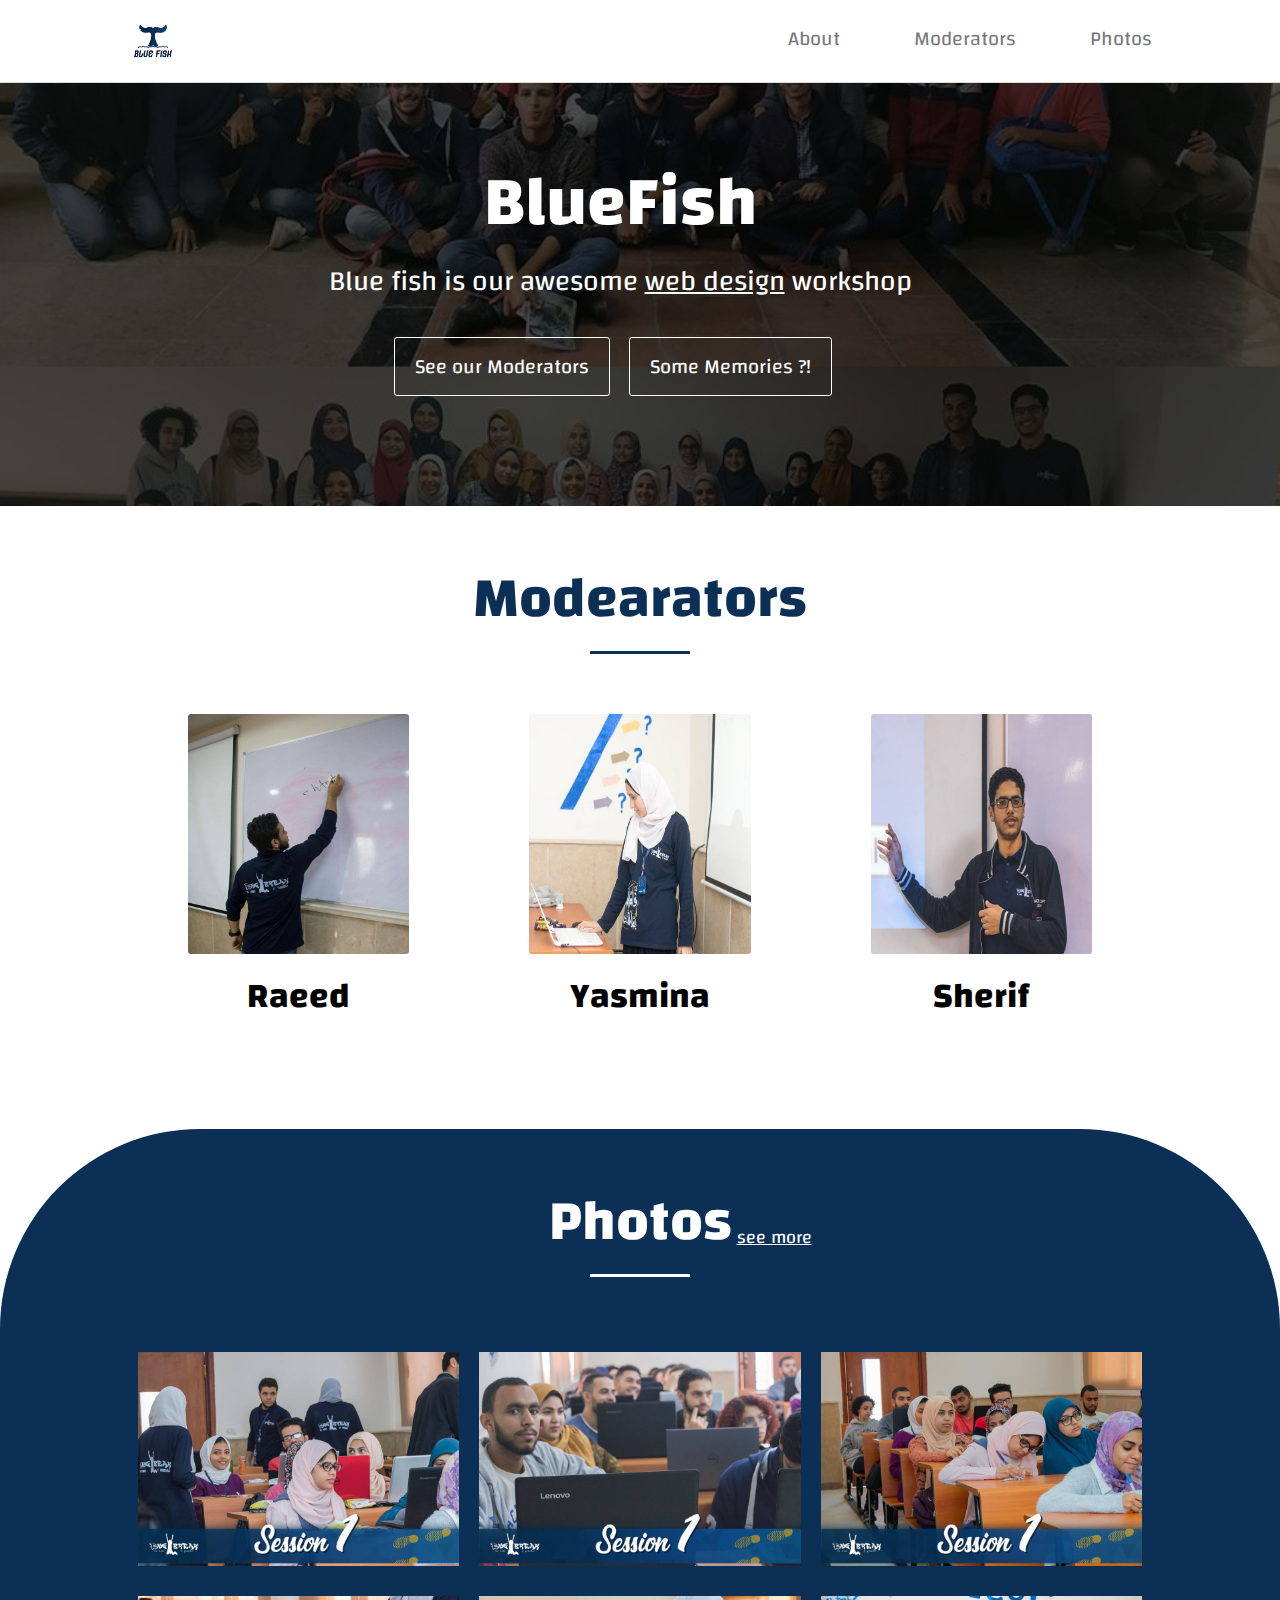
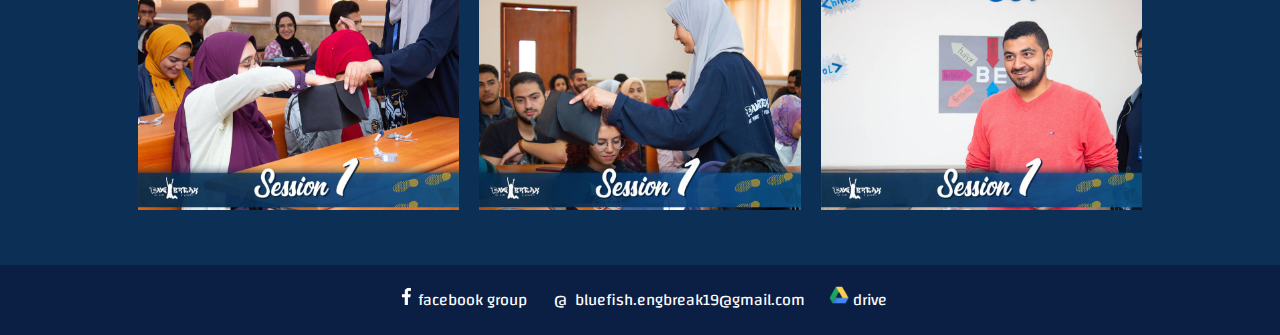
<file: index.html>
<html>
    <head>
        <title>BlueFish</title>
        <link href="https://fonts.googleapis.com/css?family=Changa" rel="stylesheet">   
        <link rel="stylesheet" href="css/blue.css">
    </head>
    <body>        
        <!-- Start Nav -->
        
        <div class="nav">
            <div class="container">
                <div class="logo">
                    <a href="#">
                        <img src="images/logo.png">
                    </a>
                </div>
                <div class="labels">
                    <ul class="navlist">
                        <li>
                            <a href="#des">About</a>
                        </li>
                        <li>
                            <a href="#mod">Moderators</a>
                        </li>
                        <li>
                            <a href="images.html">Photos</a>
                        </li>
                    </ul>
                </div>
            </div>
        </div>
        
        <!-- End Nav -->
        
        <!-- Start Main -->
        
        <div id="des" class="main">
            <div class="layer">
                <div class="container">
                    <div class="disc">
                        <div class="head">
                            <h1>BlueFish</h1>
                        </div>
                        <div class="words">
                            <p class="q">
                                Blue fish is our awesome <span class="underLined">web design</span> workshop
                            </p>
<!--
                            <p class="a">
                                To achieve this, you should learn the essential web design languages (HTML , CSS, JQuery) and know about the user experience design and design theory aspects. That's exactly what you will learn in Bluefish workshop.
                            </p>
-->
                        </div>
                        <div class="btns">
                            <a href="#mod">See our Moderators</a>
                            <a href="images.html">Some Memories ?!</a>
                        </div>
                    </div>
                </div>
            </div>
        </div>
        
        <!-- End Main -->
        
        <!-- Start Moderators -->
        
        <div id="mod" class="mod section">
            <div class="head">
                <div class="container">
                    <h2>Modearators</h2>
                    <div class="line"></div>
                </div>
            </div>
            <div class="mod-cards">
                <div class="container">
                    <!-- Start Card -->
                    <div class="card-container">
                        <div class="card">
                            <div class="pic">
                                <img src="images/r.jpg" alt="raeed">
                            </div>
                            <div class="after-pic">
                                <h3>Raeed</h3>
                            </div>
                        </div>
                    </div>
                    <!-- End Card -->
                    <!-- Start Card -->
                    <div class="card-container">
                        <div class="card">
                            <div class="pic">
                                <img src="images/y2.jpg" alt="Yasmina">
                            </div>
                            <div class="after-pic">
                                <h3>Yasmina</h3>
                            </div>
                        </div>
                    </div>
                    <!-- End Card -->
                    <!-- Start Card -->
                    <div class="card-container">
                        <div class="card">
                            <div class="pic">
                                <img src="images/s.jpg" alt="Sherif">
                            </div>
                            <div class="after-pic">
                                <h3>Sherif</h3>
                            </div>
                        </div>
                    </div>
                    <!-- End Card -->
                    <div class="clrfix"></div>
                </div>
            </div>
        </div>
        
        <!-- End Moderators -->
        
        <!-- Start Pics -->
        <div id="ph" class="section images">
            <div class="head">
                <div class="container">
                    <div class="head-link">
                        <h2>Photos</h2>
                        <a href="images.html">see more</a>
                    </div>
                    <div class="line"></div>
                </div>
            </div>
            <div class="images-container">
                <div class="container">
                    <div class="pic">
                        <img src="images/p4.jpg" class="p">
                    </div>
                    <div class="pic">
                        <img src="images/p5.jpg" class="p">
                    </div>
                    <div class="pic">
                        <img src="images/p6.jpg" class="p">
                    </div>
                    <div class="pic">
                        <img src="images/p7.jpg" class="p">
                    </div>
                    <div class="pic">
                        <img src="images/p8.jpg" class="p">
                    </div>
                    <div class="pic">
                        <img src="images/p9.jpg" class="p">
                    </div>
                    <div class="clrfix"></div>
                </div>
            </div>
        </div>
        <!-- End Pics -->
        
        <!-- Start Footer -->
        <div class="footer">
            <div class="container">
                <a class="contact-item" href="#">
                    <span class="img">
                        <img src="images/fb-logo.png" alt="fb-logo">
                    </span>
                    <span class="name">
                        facebook group
                    </span>
                </a>
                <a class="contact-item" href="email:bluefish.engbreak19@gmail.com">
                    <span class="img">
                        @
                    </span>
                    <span class="name">
                        bluefish.engbreak19@gmail.com
                    </span>
                </a>
                <a class="contact-item" href="https://drive.google.com/drive/folders/1qJpGKwR5Ynq1qDRYNOypbonPonySovS">
                    <span class="img">
                        <img src="images/drive.png" alt="fb-logo">
                    </span>
                    <span class="name">
                        drive
                    </span>
                </a>
            </div>
        </div>
        <!-- End Footer -->
    </body>
</html>
</file>
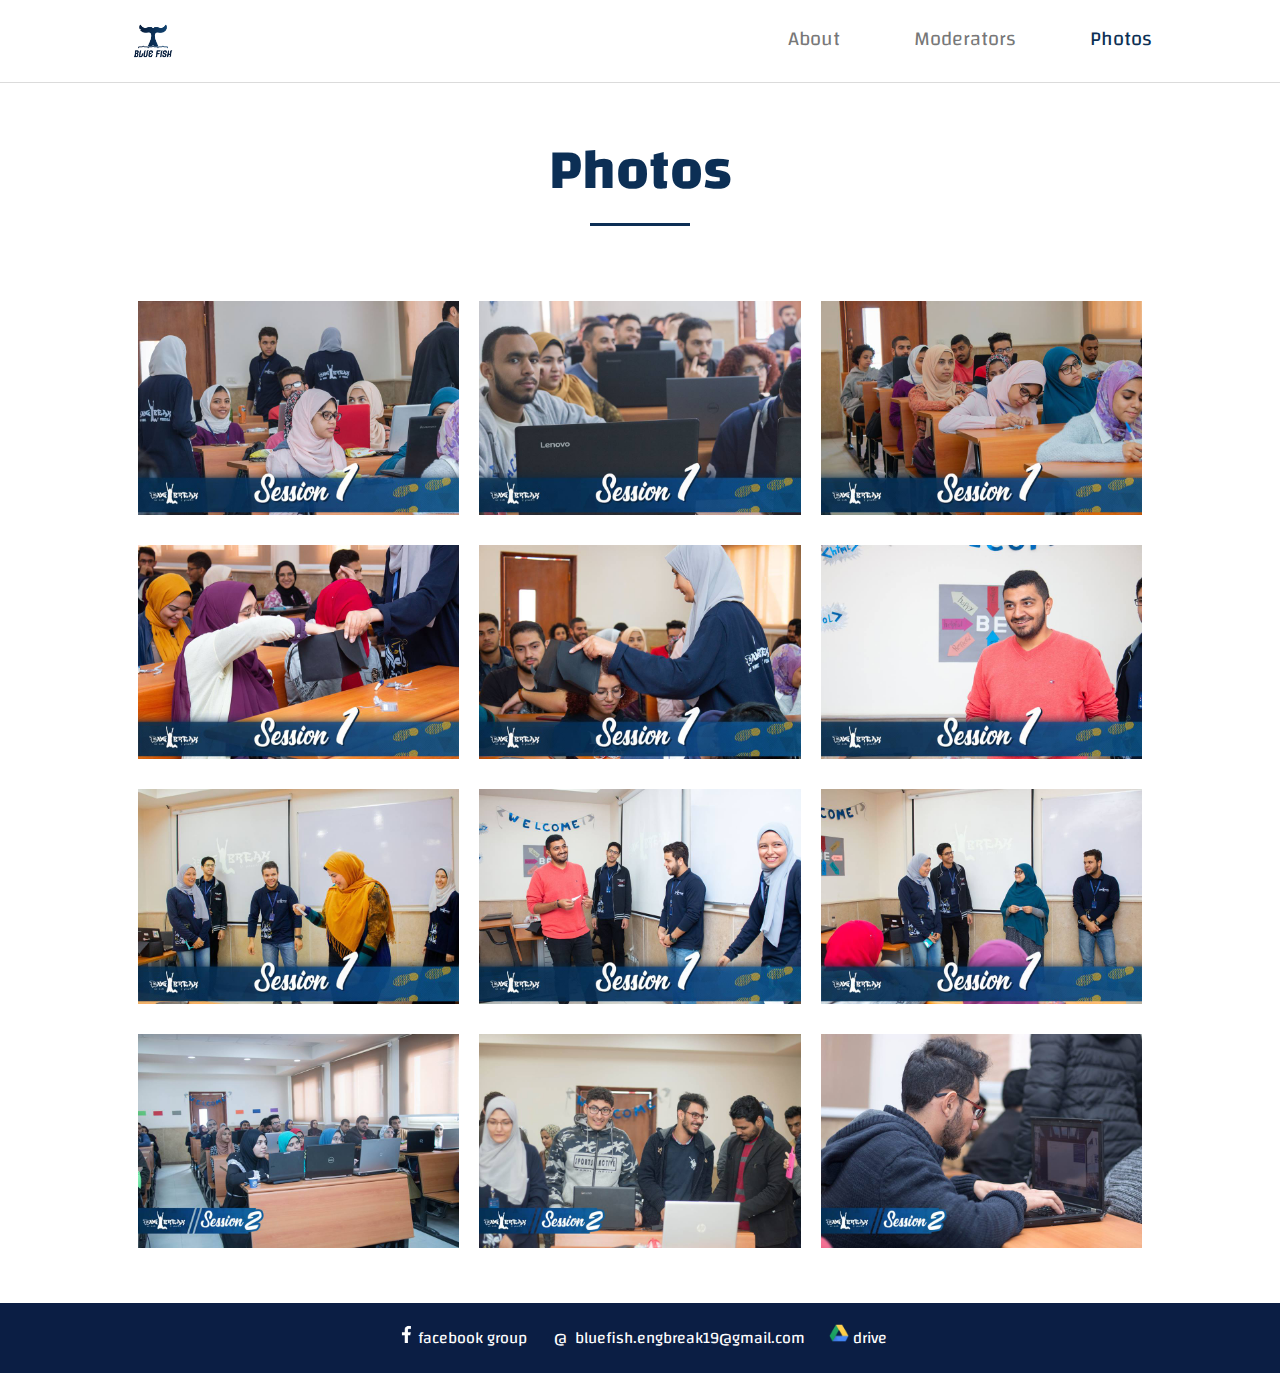
<file: images.html>
<html>
    <head>
        <title>Blue Fish Memories</title>
        <link href="https://fonts.googleapis.com/css?family=Changa" rel="stylesheet">   
        <link rel="stylesheet" href="css/blue.css">
        <link rel="stylesheet" href="css/images.css" >
    </head>
    <body>
        <!-- Start Nav -->
        
        <div class="nav">
            <div class="container">
                <div class="logo">
                    <a href="index.html">
                        <img src="images/logo.png">
                    </a>
                </div>
                <div class="labels">
                    <ul class="navlist">
                        <li>
                            <a href="index.html">About</a>
                        </li>
                        <li>
                            <a href="index.html#mod">Moderators</a>
                        </li>
                        <li>
                            <a class="active" href="#">Photos</a>
                        </li>
                    </ul>
                </div>
            </div>
        </div>
        
        <!-- End Nav -->
        
                
        <!-- Start Pics -->
        <div id="ph" class="section images">
            <div class="head">
                <div class="container">
                    <h2>Photos</h2>
                    <div class="line"></div>
                </div>
            </div>
            <div class="images-container">
                <div class="container">
                    <div class="pic">
                        <img src="images/p4.jpg" class="p">
                    </div>
                    <div class="pic">
                        <img src="images/p5.jpg" class="p">
                    </div>
                    <div class="pic">
                        <img src="images/p6.jpg" class="p">
                    </div>
                    <div class="pic">
                        <img src="images/p7.jpg" class="p">
                    </div>
                    <div class="pic">
                        <img src="images/p8.jpg" class="p">
                    </div>
                    <div class="pic">
                        <img src="images/p9.jpg" class="p">
                    </div>
                    <div class="pic">
                        <img src="images/p10.jpg" class="p">
                    </div>
                    <div class="pic">
                        <img src="images/p11.jpg" class="p">
                    </div>
                    <div class="pic">
                        <img src="images/p12.jpg" class="p">
                    </div>
                    <div class="pic">
                        <img src="images/p1.jpg" class="p">
                    </div>
                    <div class="pic">
                        <img src="images/p2.jpg" class="p">
                    </div>
                    <div class="pic">
                        <img src="images/p3.jpg" class="p">
                    </div>
                    <div class="clrfix"></div>
                </div>
            </div>
        </div>
        <!-- End Pics -->
        
        <!-- Start Footer -->
        <div class="footer">
            <div class="container">
                <a class="contact-item" href="#">
                    <span class="img">
                        <img src="images/fb-logo.png" alt="fb-logo">
                    </span>
                    <span class="name">
                        facebook group
                    </span>
                </a>
                <a class="contact-item" href="mailto:bluefish.engbreak19@gmail.com">
                    <span class="img">
                        @
                    </span>
                    <span class="name">
                        bluefish.engbreak19@gmail.com
                    </span>
                </a>
                <a class="contact-item" href="https://drive.google.com/drive/folders/1qJpGKwR5Ynq1qDRYNOypbonPonySovS">
                    <span class="img">
                        <img src="images/drive.png" alt="fb-logo">
                    </span>
                    <span class="name">
                        drive
                    </span>
                </a>
            </div>
        </div>
        <!-- End Footer -->
    </body>
</html>
</file>
<file: css/blue.css>
*
{
    margin: 0;
    padding:0;
    font-family: 'Changa', sans-serif;
}
.container
{
    width: 80%;
    margin: auto;
}
img
{
    width:100%;
}
body
{
    padding-top: 78px;  /* the nav height */
}
.underLined
{
    text-decoration: underline;
}
.clrfix
{
    clear: both;
}

/** Start Nav Styles **/
.nav {
    background-color: #fff;
    padding:20px 0 25px;
    border-bottom: 1px solid rgba(0,0,0,0.14);
    position: fixed;
    top: 0px;
    left: 0px;
    right: 0px;
    z-index: 999;
}

/** start logo styles **/
.nav .logo
{
    float: left;
    width:50px;
    position: relative;
}
.nav .logo img
{
    position: absolute;
}
/** end logo styles **/

/** start labels styles **/
.nav .labels
{
    float:right;
    width:80%;
    text-align: right;
}
.nav .labels .navlist li {
    display: inline-block;
    margin-left: 70px;
    font-size: 20px;
}

.nav .labels .navlist li a {
    text-decoration: none;
    color: rgba(0,0,0,0.54);
}

.nav .labels .navlist li a.active,
.nav .labels .navlist li a:hover {
    color: #0c2f55; /* logo color */ 
}
/** end labels styles **/

/** End Nav Styles **/



/** Start Main Styles **/

.main
{
    background-image: url(../images/cover.jpg);
    text-align: center; 
    
    /* Suggestions */
    background-position: bottom;
    background-attachment: fixed; 
    background-size: 100%;
}

.main .layer
{
    padding:60px 0 110px;
    background-color: rgba(0,0,0,0.7);
    color:#fff;
}
.main .layer .disc
{
    padding-right:40px;
}
.main .layer .disc .head
{
    font-size: 35px;
}
.main .layer .disc .words .q
{
    font-size: 28px;
    line-height:30px;
}
.main .layer .disc .words .a
{
    font-size: 18px;
    line-height: 30px;
    padding-top: 20px;
    padding-left: 10px;
}
.main .layer .disc .btns
{
    margin-top: 40px;
}
.main .layer .disc .btns a
{
    display: inline-block;
    margin-right: 15px;
    text-decoration: none;
    font-size: 20px;
    padding:10px 20px;
    border-radius: 3px;
    border: 1px solid #fff;
    background-color: transparent;
    color:#fff;
/*    transition: all 0.4s;*/
}
.main .layer .disc .btns a:hover
{
    background-color: #0c2f55; 
    border-color: #3d4752;
    color:#fff;
}
/** End Main Styles **/

/** Start Main Sections Styles **/
.section
{
    padding:40px 0;
}
.section .head
{
    text-align: center;
    font-size: 38px;
    color: #0c2f55;
}
.section .head .line
{
    width:100px;
    height: 3px;
    margin: auto;
    background-color: #0c2f55;
    
}

/** End Main Sections Styles **/

/** Start Moderators Section Styles **/

.mod .mod-cards
{
    margin: 60px 0;
}
.mod .mod-cards .card-container
{
    width:33.33333%;
    float: left;
    text-align: center;
}
.mod .mod-cards .card-container .card .pic
{
    padding:0 60px;
}
.mod .mod-cards .card-container .card .pic img
{
    border-radius: 3px;
    height: 240px;
}
.mod .mod-cards .card-container .card .after-pic
{
    padding-top: 10px;
    font-size: 30px;
}

/** End Moderators Section Styles **/

/** Start Images Section Styles **/

.images
{
    border-top-right-radius:200px;
    border-top-left-radius:200px;
    background-color:#0c2f55;
    color:#fff;
}
.images .head
{
    color:#fff;
    margin-bottom: 60px;
}
.images .head  .line
{
    background-color: #fff;
}
.images .head .head-link
{
    display: inline-block;
    position: relative;
}
.images .head a
{
    font-size: 18px;
    color: #fff;
    position: absolute;
    bottom:20px;
    right: -80px;
}
.images .images-container .pic
{
    box-sizing: border-box;
    width:33.333%;
    padding:15px 10px;
    float: left;
}
/** End Images Section Styles **/

/** Start Footer Styles **/

.footer
{
    background-color:#0b1e44;
    color:#fff;
    padding: 20px 0;
    text-align: center;
}
.footer .contact-item
{
    color: #fff;
    text-decoration: none;
    margin: 0 10px;
/*    background-color: #09c;*/
}
.footer span
{
    display: inline-block;
}
.footer span.img
{
    width:20px;
}
.footer a:hover .name
{
    text-decoration: underline;
}
/** End Footer Styles **/
</file>
<file: css/images.css>
.images
{
    border-radius: 0;
    background-color: #fff;
    color: #0c2f55;
}
.images .head
{
    color:#0c2f55;
}
.images .head .line
{
    background-color: #0c2f55;
}
</file>
